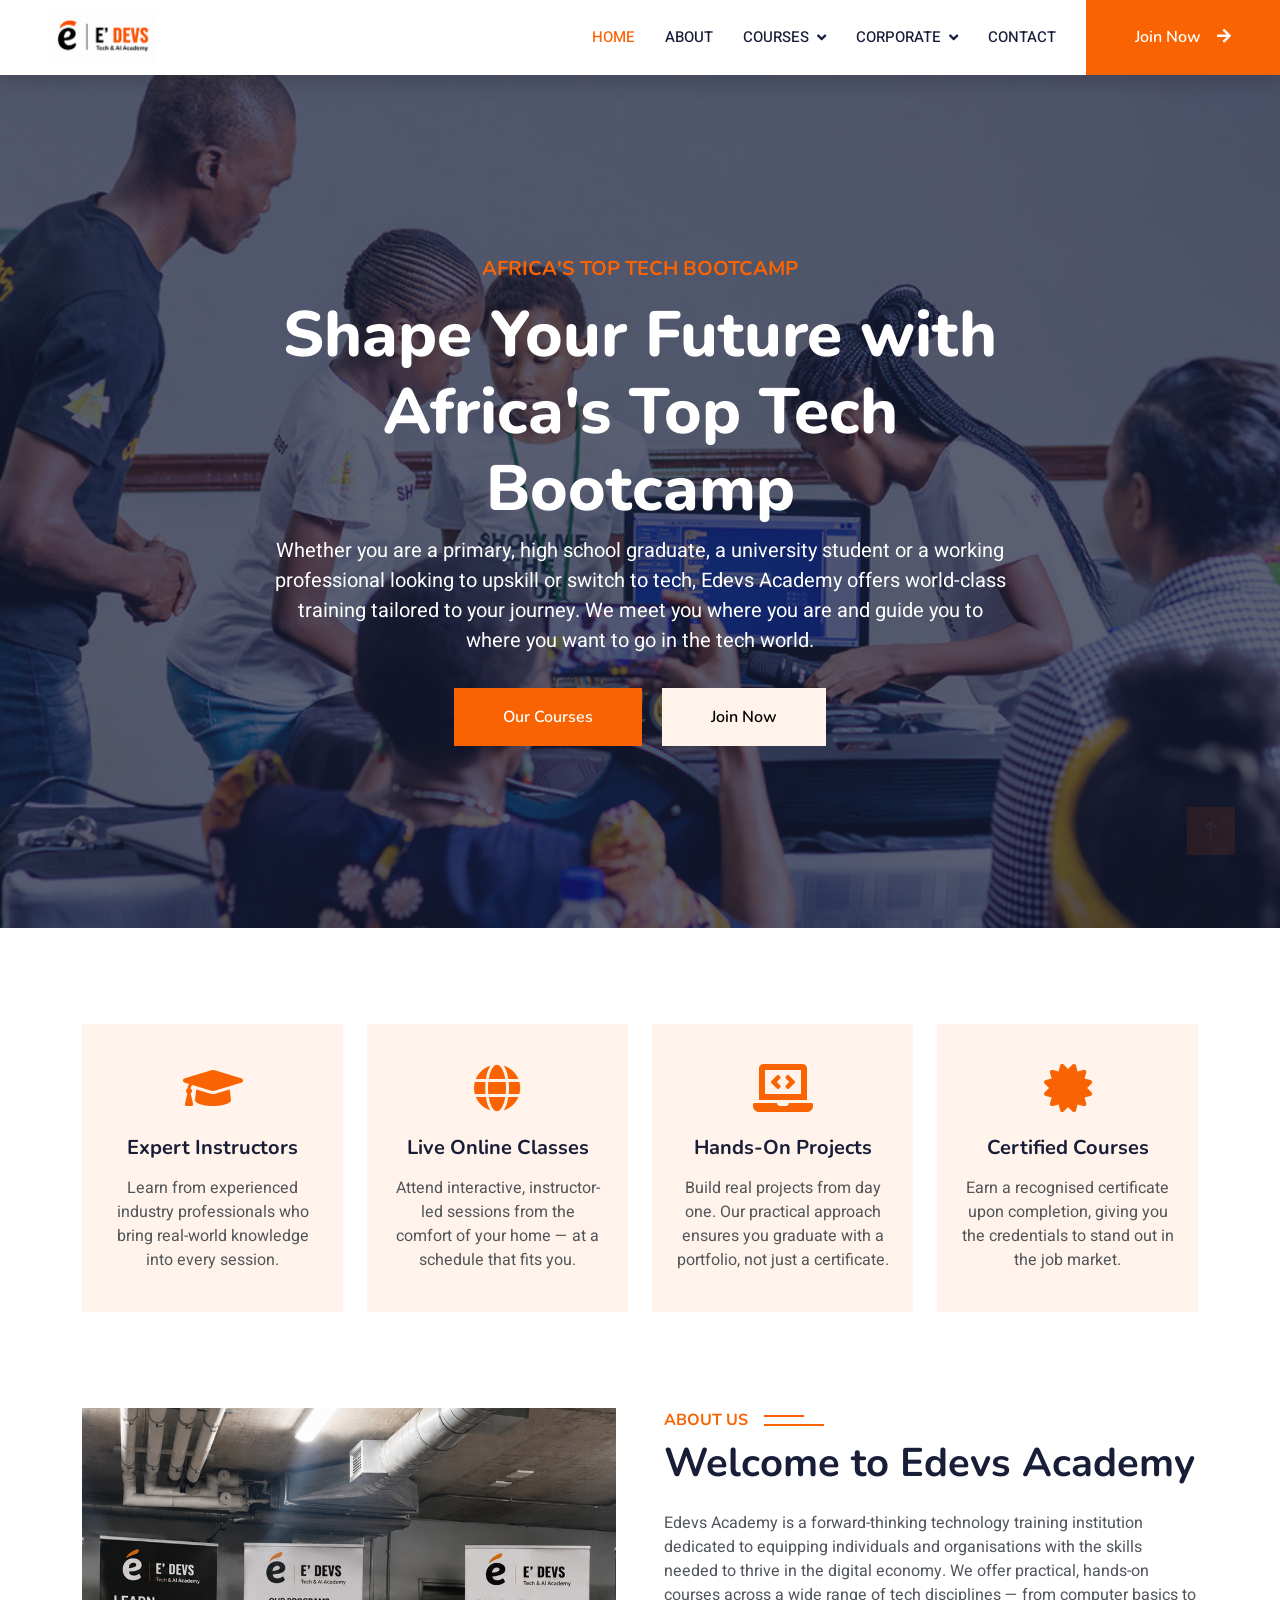
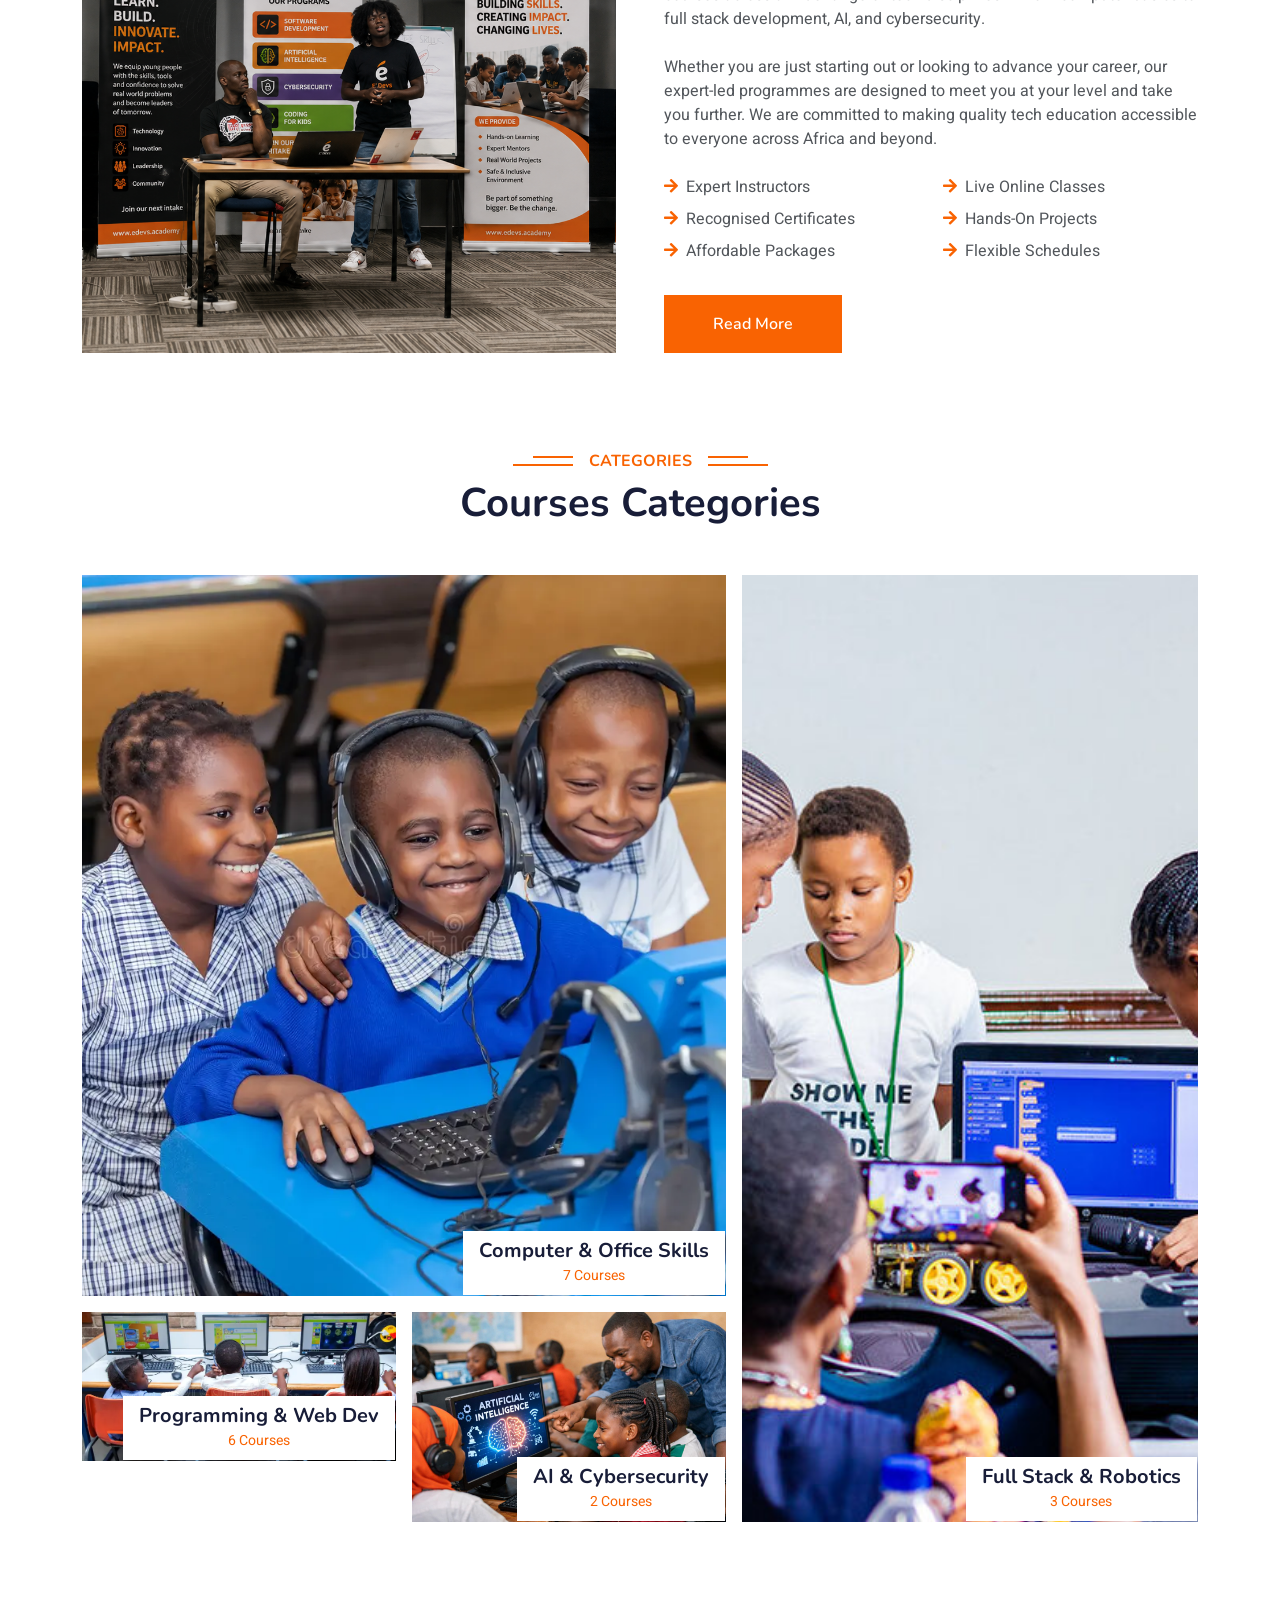
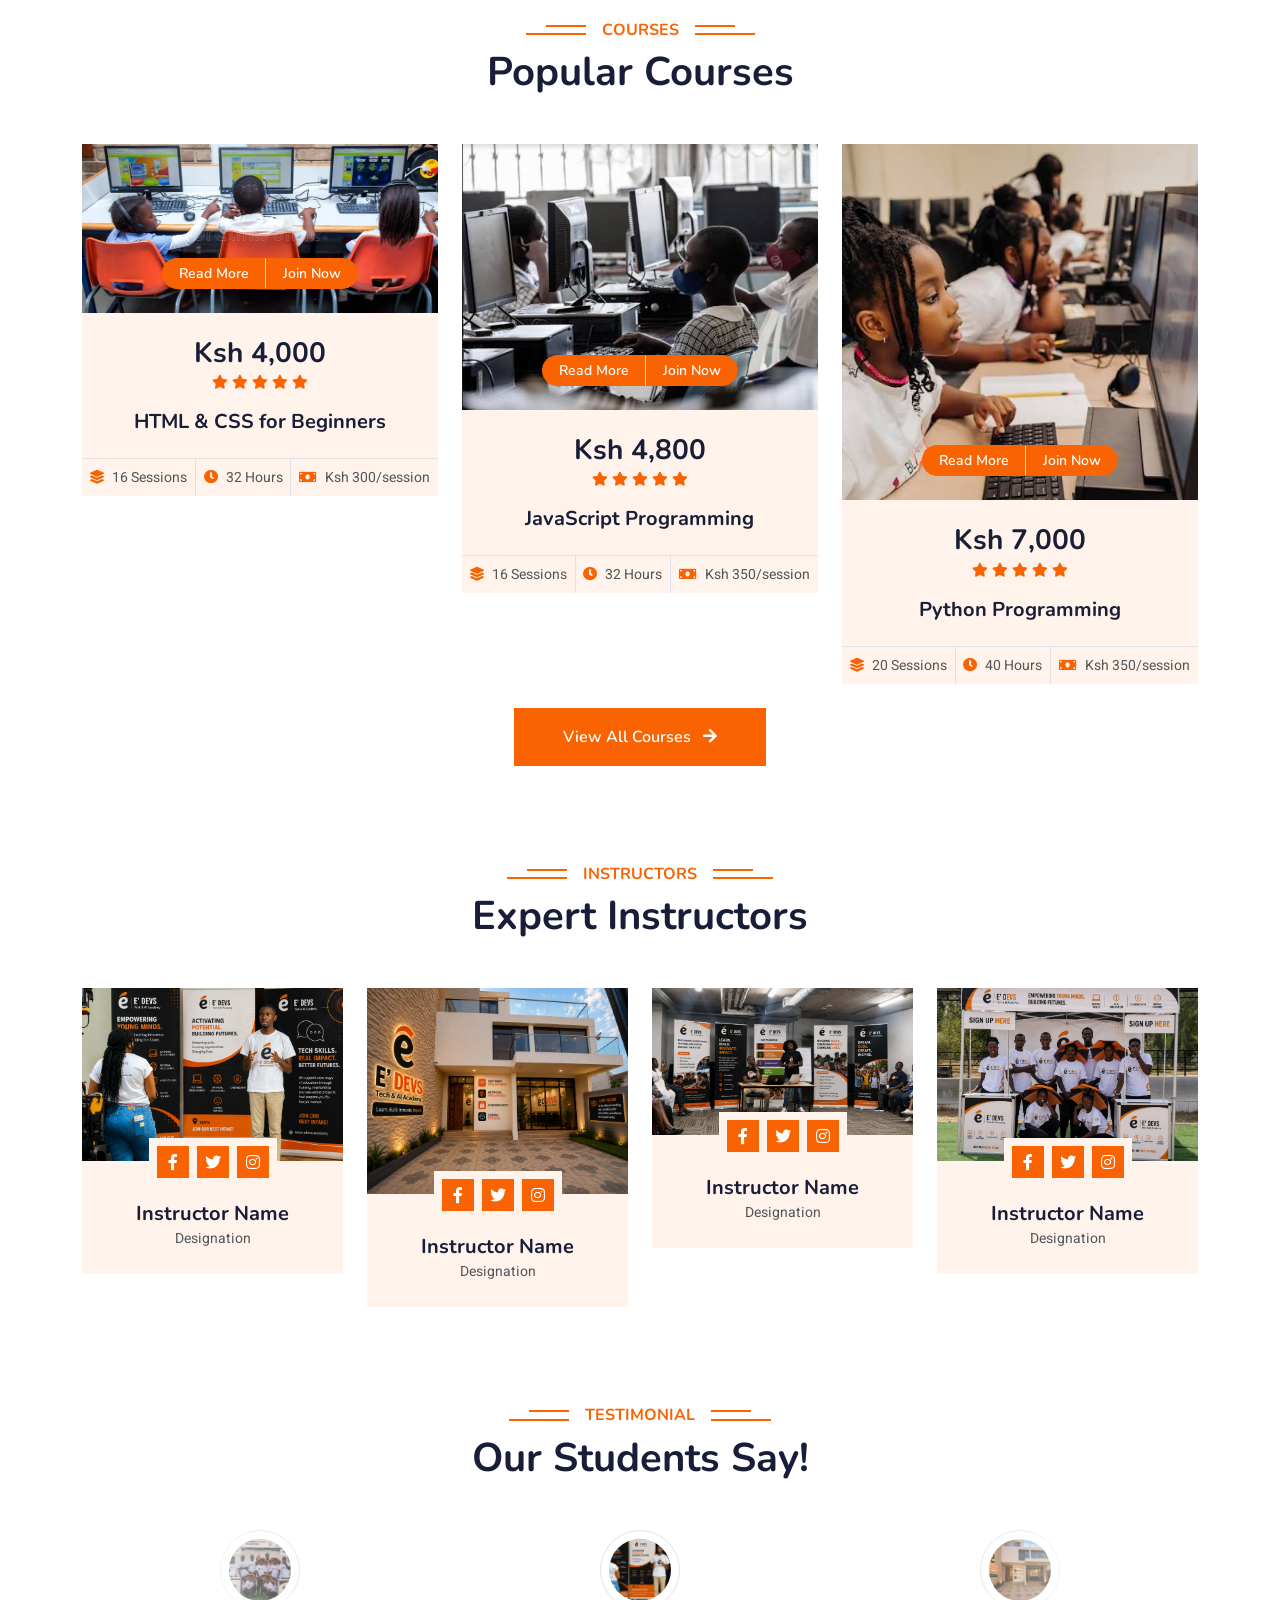
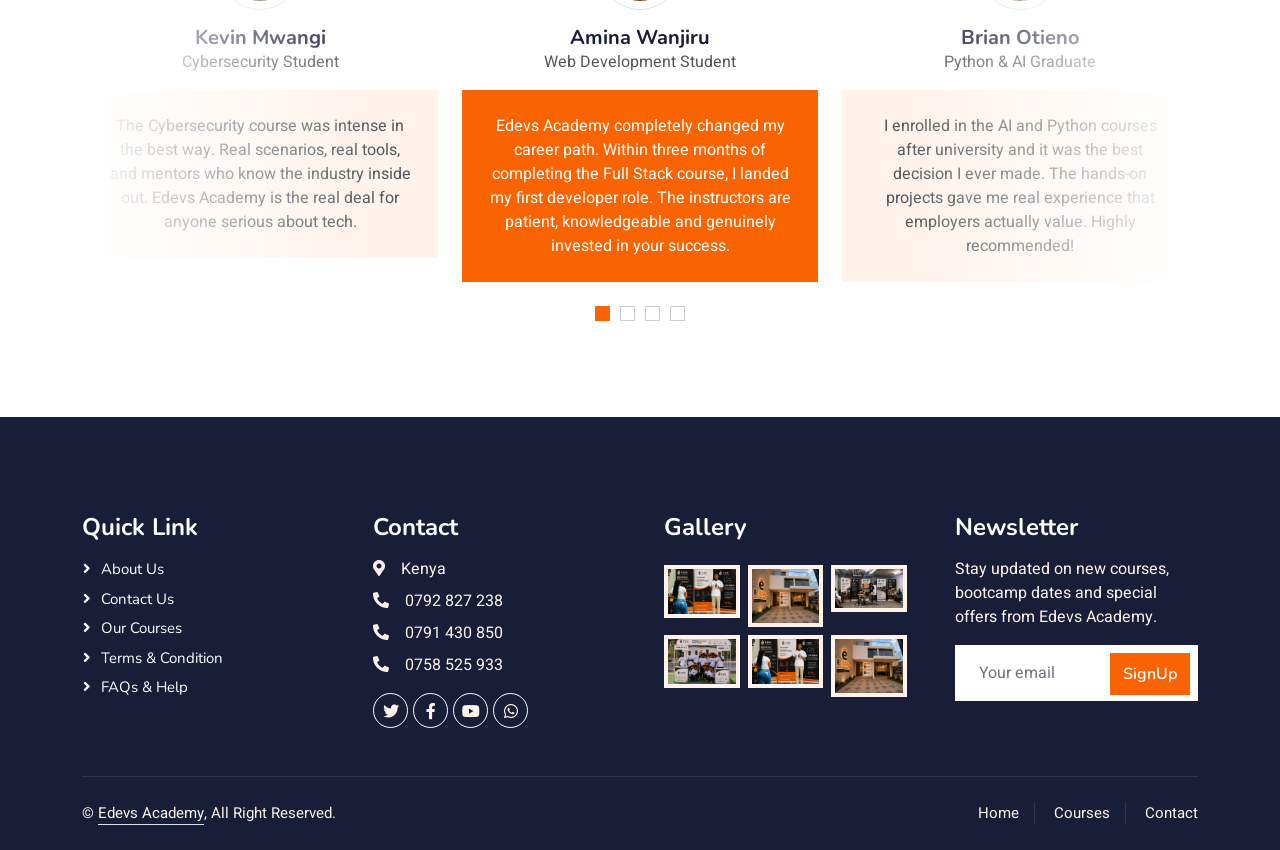
<file: index.html>
<!DOCTYPE html>
<html lang="en">

<head>
    <meta charset="utf-8">
    <title>Edevs Academy - Africa's Top Tech Bootcamp</title>
    <meta content="width=device-width, initial-scale=1.0" name="viewport">
    <meta content="Edevs Academy, tech bootcamp Kenya, coding courses, AI, cybersecurity, full stack, programming" name="keywords">
    <meta content="Edevs Academy offers world-class tech training for students, graduates and professionals across Africa." name="description">

    <!-- Favicon -->
    <link href="img/favicon.ico" rel="icon">

    <!-- Google Web Fonts -->
    <link rel="preconnect" href="https://fonts.googleapis.com">
    <link rel="preconnect" href="https://fonts.gstatic.com" crossorigin>
    <link href="https://fonts.googleapis.com/css2?family=Heebo:wght@400;500;600&family=Nunito:wght@600;700;800&display=swap" rel="stylesheet">

    <!-- Icon Font Stylesheet -->
    <link href="https://cdnjs.cloudflare.com/ajax/libs/font-awesome/5.10.0/css/all.min.css" rel="stylesheet">
    <link href="https://cdn.jsdelivr.net/npm/bootstrap-icons@1.4.1/font/bootstrap-icons.css" rel="stylesheet">

    <!-- Libraries Stylesheet -->
    <link href="lib/animate/animate.min.css" rel="stylesheet">
    <link href="lib/owlcarousel/assets/owl.carousel.min.css" rel="stylesheet">

    <!-- Customized Bootstrap Stylesheet -->
    <link href="css/bootstrap.min.css" rel="stylesheet">

    <!-- Template Stylesheet -->
    <link href="css/style.css" rel="stylesheet">
</head>

<body>
    <!-- Spinner Start -->
    <div id="spinner" class="show bg-white position-fixed translate-middle w-100 vh-100 top-50 start-50 d-flex align-items-center justify-content-center">
        <div class="spinner-border text-primary" style="width: 3rem; height: 3rem;" role="status">
            <span class="sr-only">Loading...</span>
        </div>
    </div>
    <!-- Spinner End -->


    <!-- Navbar Start -->
    <nav class="navbar navbar-expand-lg bg-white navbar-light shadow sticky-top p-0">
        <a href="index.html" class="navbar-brand d-flex align-items-center px-4 px-lg-5">
            <img src="img/academy logo.png" alt="eLEARNING Logo" style="height: 55px; width: auto; object-fit: contain;">
        </a>
        <button type="button" class="navbar-toggler me-4" data-bs-toggle="collapse" data-bs-target="#navbarCollapse">
            <span class="navbar-toggler-icon"></span>
        </button>
        <div class="collapse navbar-collapse" id="navbarCollapse">
            <div class="navbar-nav ms-auto p-4 p-lg-0">
                <a href="index.html" class="nav-item nav-link active">Home</a>
                <a href="about.html" class="nav-item nav-link">About</a>
                <!-- Courses Mega Menu -->
                <div class="nav-item dropdown mega-menu-item">
                    <a href="courses.html" class="nav-link dropdown-toggle" data-bs-toggle="dropdown" aria-expanded="false">Courses</a>
                    <div class="dropdown-menu mega-menu p-0 m-0 shadow-lg border-0">
                        <div class="row g-0">
                            <!-- Left: Category Sidebar -->
                            <div class="col-lg-3 mega-menu-sidebar py-3">
                                <a class="mega-cat-link active" data-cat="computer-office" href="computer-office-skills.html">
                                    <i class="fa fa-desktop me-2"></i>Computer &amp; Office Skills
                                </a>
                                <a class="mega-cat-link" data-cat="programming" href="programming-web-dev.html">
                                    <i class="fa fa-code me-2"></i>Programming &amp; Web Dev
                                </a>
                                <a class="mega-cat-link" data-cat="ai-cyber" href="ai-cybersecurity.html">
                                    <i class="fa fa-robot me-2"></i>AI &amp; Cybersecurity
                                </a>
                                <a class="mega-cat-link" data-cat="fullstack" href="fullstack-robotics.html">
                                    <i class="fa fa-layer-group me-2"></i>Full Stack &amp; Robotics
                                </a>
                            </div>
                            <!-- Middle: Category Description -->
                            <div class="col-lg-4 mega-menu-desc py-4 px-4">
                                <div class="mega-desc-panel active" id="mega-computer-office">
                                    <h5 class="text-primary mb-2">Computer &amp; Office Skills</h5>
                                    <p class="text-muted small">Build essential digital literacy — from computer basics and typing to the full Microsoft Office suite. Perfect for beginners and young learners.</p>
                                    <a href="computer-office-skills.html" class="btn btn-sm btn-primary mt-2">View All <i class="fa fa-arrow-right ms-1"></i></a>
                                </div>
                                <div class="mega-desc-panel" id="mega-programming">
                                    <h5 class="text-primary mb-2">Programming &amp; Web Dev</h5>
                                    <p class="text-muted small">Learn to build real websites and apps with HTML, CSS, JavaScript, PHP and Python. Hands-on projects from day one.</p>
                                    <a href="programming-web-dev.html" class="btn btn-sm btn-primary mt-2">View All <i class="fa fa-arrow-right ms-1"></i></a>
                                </div>
                                <div class="mega-desc-panel" id="mega-ai-cyber">
                                    <h5 class="text-primary mb-2">AI &amp; Cybersecurity</h5>
                                    <p class="text-muted small">Explore the future of technology — Artificial Intelligence and Cybersecurity. Trending courses taught by experienced mentors.</p>
                                    <a href="ai-cybersecurity.html" class="btn btn-sm btn-primary mt-2">View All <i class="fa fa-arrow-right ms-1"></i></a>
                                </div>
                                <div class="mega-desc-panel" id="mega-fullstack">
                                    <h5 class="text-primary mb-2">Full Stack &amp; Robotics</h5>
                                    <p class="text-muted small">Go all-in with WAMP or MERN Full Stack development, or get hands-on with Robotics. Best-value packages for serious learners.</p>
                                    <a href="fullstack-robotics.html" class="btn btn-sm btn-primary mt-2">View All <i class="fa fa-arrow-right ms-1"></i></a>
                                </div>
                            </div>
                            <!-- Right: Course Offerings -->
                            <div class="col-lg-5 mega-menu-courses py-4 px-4">
                                <div class="mega-courses-panel active" id="mega-courses-computer-office">
                                    <h6 class="text-primary fw-bold mb-3">Course Offerings</h6>
                                    <a href="computer-office-skills.html" class="mega-course-link">
                                        <span class="fw-semibold">Internet &amp; Email Basics</span>
                                        <small class="text-muted d-block">4 Sessions &bull; 8 Hours &bull; Ksh 600</small>
                                    </a>
                                    <a href="computer-office-skills.html" class="mega-course-link">
                                        <span class="fw-semibold">Typing Skills</span>
                                        <small class="text-muted d-block">8 Sessions &bull; 16 Hours &bull; Ksh 1,200</small>
                                    </a>
                                    <a href="computer-office-skills.html" class="mega-course-link">
                                        <span class="fw-semibold">Computer Basics</span>
                                        <small class="text-muted d-block">8 Sessions &bull; 16 Hours &bull; Ksh 1,200</small>
                                    </a>
                                    <a href="computer-office-skills.html" class="mega-course-link">
                                        <span class="fw-semibold">Microsoft PowerPoint</span>
                                        <small class="text-muted d-block">8 Sessions &bull; 12 Hours &bull; Ksh 1,200</small>
                                    </a>
                                    <a href="computer-office-skills.html" class="mega-course-link">
                                        <span class="fw-semibold">Microsoft Word</span>
                                        <small class="text-muted d-block">8 Sessions &bull; 16 Hours &bull; Ksh 1,600</small>
                                    </a>
                                    <a href="computer-office-skills.html" class="mega-course-link">
                                        <span class="fw-semibold">Microsoft Excel</span>
                                        <small class="text-muted d-block">8 Sessions &bull; 16 Hours &bull; Ksh 2,000</small>
                                    </a>
                                    <a href="computer-office-skills.html" class="mega-course-link">
                                        <span class="fw-semibold">Scratch Programming</span>
                                        <small class="text-muted d-block">8 Sessions &bull; 16 Hours &bull; Ksh 1,600</small>
                                    </a>
                                    <a href="computer-office-skills.html" class="mega-course-link fw-semibold text-primary">
                                        <span class="fw-semibold">Complete MS Office &amp; Typing Package ⭐</span>
                                        <small class="text-muted d-block">42 Sessions &bull; 84 Hours &bull; Ksh 7,500</small>
                                    </a>
                                </div>
                                <div class="mega-courses-panel" id="mega-courses-programming">
                                    <h6 class="text-primary fw-bold mb-3">Course Offerings</h6>
                                    <a href="programming-web-dev.html" class="mega-course-link">
                                        <span class="fw-semibold">HTML &amp; CSS</span>
                                        <small class="text-muted d-block">16 Sessions &bull; 32 Hours &bull; Ksh 4,000</small>
                                    </a>
                                    <a href="programming-web-dev.html" class="mega-course-link">
                                        <span class="fw-semibold">Git &amp; GitHub</span>
                                        <small class="text-muted d-block">4 Sessions &bull; 8 Hours &bull; Ksh 800</small>
                                    </a>
                                    <a href="programming-web-dev.html" class="mega-course-link">
                                        <span class="fw-semibold">JavaScript</span>
                                        <small class="text-muted d-block">16 Sessions &bull; 32 Hours &bull; Ksh 4,800</small>
                                    </a>
                                    <a href="programming-web-dev.html" class="mega-course-link">
                                        <span class="fw-semibold">PHP</span>
                                        <small class="text-muted d-block">20 Sessions &bull; 40 Hours &bull; Ksh 6,000</small>
                                    </a>
                                    <a href="programming-web-dev.html" class="mega-course-link">
                                        <span class="fw-semibold">Python Programming</span>
                                        <small class="text-muted d-block">20 Sessions &bull; 40 Hours &bull; Ksh 7,000</small>
                                    </a>
                                </div>
                                <div class="mega-courses-panel" id="mega-courses-ai-cyber">
                                    <h6 class="text-primary fw-bold mb-3">Course Offerings</h6>
                                    <a href="ai-cybersecurity.html" class="mega-course-link">
                                        <span class="fw-semibold">Artificial Intelligence (AI) 🔥</span>
                                        <small class="text-muted d-block">16 Sessions &bull; 32 Hours &bull; Ksh 6,400</small>
                                    </a>
                                    <a href="ai-cybersecurity.html" class="mega-course-link">
                                        <span class="fw-semibold">Cybersecurity 🔥</span>
                                        <small class="text-muted d-block">16 Sessions &bull; 32 Hours &bull; Ksh 6,400</small>
                                    </a>
                                </div>
                                <div class="mega-courses-panel" id="mega-courses-fullstack">
                                    <h6 class="text-primary fw-bold mb-3">Course Offerings</h6>
                                    <a href="fullstack-robotics.html" class="mega-course-link">
                                        <span class="fw-semibold">Robotics</span>
                                        <small class="text-muted d-block">20 Sessions &bull; 40 Hours &bull; Ksh 9,000</small>
                                    </a>
                                    <a href="fullstack-robotics.html" class="mega-course-link">
                                        <span class="fw-semibold">WAMP Full Stack ⭐</span>
                                        <small class="text-muted d-block">40 Sessions &bull; 80 Hours &bull; Ksh 15,000</small>
                                    </a>
                                    <a href="fullstack-robotics.html" class="mega-course-link">
                                        <span class="fw-semibold">MERN Stack ⭐</span>
                                        <small class="text-muted d-block">48 Sessions &bull; 96 Hours &bull; Ksh 18,000</small>
                                    </a>
                                </div>
                            </div>
                        </div>
                    </div>
                </div>
                <!-- End Courses Mega Menu -->
                <div class="nav-item dropdown">
                    <a href="#" class="nav-link dropdown-toggle" data-bs-toggle="dropdown">Corporate</a>
                    <div class="dropdown-menu fade-down m-0">
                        <a href="team.html" class="dropdown-item">Our Team</a>
                        <a href="testimonial.html" class="dropdown-item">Testimonial</a>
                    </div>
                </div>
                <a href="contact.html" class="nav-item nav-link">Contact</a>
            </div>
            <a href="https://surl.li/hmeqoq" target="_blank" class="btn btn-primary py-4 px-lg-5 d-none d-lg-block">Join Now<i class="fa fa-arrow-right ms-3"></i></a>
        </div>
    </nav>
    <!-- Navbar End -->


    <!-- Carousel Start -->
    <div class="container-fluid p-0 mb-5">
        <div class="owl-carousel header-carousel position-relative">
            <div class="owl-carousel-item position-relative">
                <img class="img-fluid" src="img/Full Stack Packages/code1.jpg" alt="Full Stack Development">
                <div class="position-absolute top-0 start-0 w-100 h-100 d-flex align-items-center" style="background: rgba(24, 29, 56, .7);">
                    <div class="container">
                        <div class="row justify-content-center">
                            <div class="col-sm-10 col-lg-8 text-center">
                                <h5 class="text-primary text-uppercase mb-3 animated slideInDown">Africa's Top Tech Bootcamp</h5>
                                <h1 class="display-3 text-white animated slideInDown">Shape Your Future with Africa's Top Tech Bootcamp</h1>
                                <p class="fs-5 text-white mb-4 pb-2">Whether you are a primary, high school graduate, a university student or a working professional looking to upskill or switch to tech, Edevs Academy offers world-class training tailored to your journey. We meet you where you are and guide you to where you want to go in the tech world.</p>
                                <a href="courses.html" class="btn btn-primary py-md-3 px-md-5 me-3 animated slideInLeft">Our Courses</a>
                                <a href="https://surl.li/hmeqoq" target="_blank" class="btn btn-light py-md-3 px-md-5 animated slideInRight">Join Now</a>
                            </div>
                        </div>
                    </div>
                </div>
            </div>
            <div class="owl-carousel-item position-relative">
                <img class="img-fluid" src="img/Full Stack Packages/code2.jpg" alt="Web Development">
                <div class="position-absolute top-0 start-0 w-100 h-100 d-flex align-items-center" style="background: rgba(24, 29, 56, .7);">
                    <div class="container">
                        <div class="row justify-content-center">
                            <div class="col-sm-10 col-lg-8 text-center">
                                <h5 class="text-primary text-uppercase mb-3 animated slideInDown">Your Tech Talent Partner</h5>
                                <h1 class="display-3 text-white animated slideInDown">Your Tech Talent Partner</h1>
                                <p class="fs-5 text-white mb-4 pb-2">Edevs Academy bridges the global tech skills gap by equipping organizations with industry-driven training programs. We upskill and reskill corporate teams, ensuring they are prepared to thrive in the ever-evolving tech landscape.</p>
                                <a href="courses.html" class="btn btn-primary py-md-3 px-md-5 me-3 animated slideInLeft">Our Courses</a>
                                <a href="https://surl.li/hmeqoq" target="_blank" class="btn btn-light py-md-3 px-md-5 animated slideInRight">Join Now</a>
                            </div>
                        </div>
                    </div>
                </div>
            </div>
            <div class="owl-carousel-item position-relative">
                <img class="img-fluid" src="img/Full Stack Packages/code3.jpg" alt="Programming & Coding">
                <div class="position-absolute top-0 start-0 w-100 h-100 d-flex align-items-center" style="background: rgba(24, 29, 56, .7);">
                    <div class="container">
                        <div class="row justify-content-center">
                            <div class="col-sm-10 col-lg-8 text-center">
                                <h5 class="text-primary text-uppercase mb-3 animated slideInDown">Top Tech Talent</h5>
                                <h1 class="display-3 text-white animated slideInDown">Elevate Your Team with Top Tech Talent from Edevs Academy</h1>
                                <p class="fs-5 text-white mb-4 pb-2">Our curriculum evolves with industry demands, ensuring graduates are equipped with the latest tools and technologies.</p>
                                <a href="courses.html" class="btn btn-primary py-md-3 px-md-5 me-3 animated slideInLeft">Our Courses</a>
                                <a href="https://surl.li/hmeqoq" target="_blank" class="btn btn-light py-md-3 px-md-5 animated slideInRight">Join Now</a>
                            </div>
                        </div>
                    </div>
                </div>
            </div>
        </div>
    </div>
    <!-- Carousel End -->


    <!-- Service Start -->
    <div class="container-xxl py-5">
        <div class="container">
            <div class="row g-4">
                <div class="col-lg-3 col-sm-6 wow fadeInUp" data-wow-delay="0.1s">
                    <div class="service-item text-center pt-3">
                        <div class="p-4">
                            <i class="fa fa-3x fa-graduation-cap text-primary mb-4"></i>
                            <h5 class="mb-3">Expert Instructors</h5>
                            <p>Learn from experienced industry professionals who bring real-world knowledge into every session.</p>
                        </div>
                    </div>
                </div>
                <div class="col-lg-3 col-sm-6 wow fadeInUp" data-wow-delay="0.3s">
                    <div class="service-item text-center pt-3">
                        <div class="p-4">
                            <i class="fa fa-3x fa-globe text-primary mb-4"></i>
                            <h5 class="mb-3">Live Online Classes</h5>
                            <p>Attend interactive, instructor-led sessions from the comfort of your home — at a schedule that fits you.</p>
                        </div>
                    </div>
                </div>
                <div class="col-lg-3 col-sm-6 wow fadeInUp" data-wow-delay="0.5s">
                    <div class="service-item text-center pt-3">
                        <div class="p-4">
                            <i class="fa fa-3x fa-laptop-code text-primary mb-4"></i>
                            <h5 class="mb-3">Hands-On Projects</h5>
                            <p>Build real projects from day one. Our practical approach ensures you graduate with a portfolio, not just a certificate.</p>
                        </div>
                    </div>
                </div>
                <div class="col-lg-3 col-sm-6 wow fadeInUp" data-wow-delay="0.7s">
                    <div class="service-item text-center pt-3">
                        <div class="p-4">
                            <i class="fa fa-3x fa-certificate text-primary mb-4"></i>
                            <h5 class="mb-3">Certified Courses</h5>
                            <p>Earn a recognised certificate upon completion, giving you the credentials to stand out in the job market.</p>
                        </div>
                    </div>
                </div>
            </div>
        </div>
    </div>
    <!-- Service End -->


    <!-- About Start -->
    <div class="container-xxl py-5">
        <div class="container">
            <div class="row g-5">
                <div class="col-lg-6 wow fadeInUp" data-wow-delay="0.1s" style="min-height: 400px;">
                    <div class="position-relative h-100">
                        <img class="img-fluid position-absolute w-100 h-100" src="img/modern community.png" alt="About Us" style="object-fit: cover;">
                    </div>
                </div>
                <div class="col-lg-6 wow fadeInUp" data-wow-delay="0.3s">
                    <h6 class="section-title bg-white text-start text-primary pe-3">About Us</h6>
                    <h1 class="mb-4">Welcome to Edevs Academy</h1>
                    <p class="mb-4">Edevs Academy is a forward-thinking technology training institution dedicated to equipping individuals and organisations with the skills needed to thrive in the digital economy. We offer practical, hands-on courses across a wide range of tech disciplines — from computer basics to full stack development, AI, and cybersecurity.</p>
                    <p class="mb-4">Whether you are just starting out or looking to advance your career, our expert-led programmes are designed to meet you at your level and take you further. We are committed to making quality tech education accessible to everyone across Africa and beyond.</p>
                    <div class="row gy-2 gx-4 mb-4">
                        <div class="col-sm-6">
                            <p class="mb-0"><i class="fa fa-arrow-right text-primary me-2"></i>Expert Instructors</p>
                        </div>
                        <div class="col-sm-6">
                            <p class="mb-0"><i class="fa fa-arrow-right text-primary me-2"></i>Live Online Classes</p>
                        </div>
                        <div class="col-sm-6">
                            <p class="mb-0"><i class="fa fa-arrow-right text-primary me-2"></i>Recognised Certificates</p>
                        </div>
                        <div class="col-sm-6">
                            <p class="mb-0"><i class="fa fa-arrow-right text-primary me-2"></i>Hands-On Projects</p>
                        </div>
                        <div class="col-sm-6">
                            <p class="mb-0"><i class="fa fa-arrow-right text-primary me-2"></i>Affordable Packages</p>
                        </div>
                        <div class="col-sm-6">
                            <p class="mb-0"><i class="fa fa-arrow-right text-primary me-2"></i>Flexible Schedules</p>
                        </div>
                    </div>
                    <a class="btn btn-primary py-3 px-5 mt-2" href="about.html">Read More</a>
                </div>
            </div>
        </div>
    </div>
    <!-- About End -->


    <!-- Categories Start -->
    <div class="container-xxl py-5 category">
        <div class="container">
            <div class="text-center wow fadeInUp" data-wow-delay="0.1s">
                <h6 class="section-title bg-white text-center text-primary px-3">Categories</h6>
                <h1 class="mb-5">Courses Categories</h1>
            </div>
            <div class="row g-3">
                <div class="col-lg-7 col-md-6">
                    <div class="row g-3">
                        <div class="col-lg-12 col-md-12 wow zoomIn" data-wow-delay="0.1s">
                            <a class="position-relative d-block overflow-hidden" href="computer-office-skills.html">
                                <img class="img-fluid" src="img/Computer Skills/1.webp" alt="Computer Basics">
                                <div class="bg-white text-center position-absolute bottom-0 end-0 py-2 px-3" style="margin: 1px;">
                                    <h5 class="m-0">Computer & Office Skills</h5>
                                    <small class="text-primary">7 Courses</small>
                                </div>
                            </a>
                        </div>
                        <div class="col-lg-6 col-md-12 wow zoomIn" data-wow-delay="0.3s">
                            <a class="position-relative d-block overflow-hidden" href="programming-web-dev.html">
                                <img class="img-fluid" src="img/Programming & Web Dev/1.webp" alt="Programming">
                                <div class="bg-white text-center position-absolute bottom-0 end-0 py-2 px-3" style="margin: 1px;">
                                    <h5 class="m-0">Programming & Web Dev</h5>
                                    <small class="text-primary">6 Courses</small>
                                </div>
                            </a>
                        </div>
                        <div class="col-lg-6 col-md-12 wow zoomIn" data-wow-delay="0.5s">
                            <a class="position-relative d-block overflow-hidden" href="ai-cybersecurity.html">
                                <img class="img-fluid" src="img/AI & Cybersecurity/1.jpg" alt="AI & Cybersecurity">
                                <div class="bg-white text-center position-absolute bottom-0 end-0 py-2 px-3" style="margin: 1px;">
                                    <h5 class="m-0">AI & Cybersecurity</h5>
                                    <small class="text-primary">2 Courses</small>
                                </div>
                            </a>
                        </div>
                    </div>
                </div>
                <div class="col-lg-5 col-md-6 wow zoomIn" data-wow-delay="0.7s" style="min-height: 350px;">
                    <a class="position-relative d-block h-100 overflow-hidden" href="fullstack-robotics.html">
                        <img class="img-fluid position-absolute w-100 h-100" src="img/Full Stack Packages/code1.jpg" alt="Full Stack" style="object-fit: cover;">
                        <div class="bg-white text-center position-absolute bottom-0 end-0 py-2 px-3" style="margin: 1px;">
                            <h5 class="m-0">Full Stack & Robotics</h5>
                            <small class="text-primary">3 Courses</small>
                        </div>
                    </a>
                </div>
            </div>
        </div>
    </div>
    <!-- Categories End -->


    <!-- Courses Start -->
    <div class="container-xxl py-5">
        <div class="container">
            <div class="text-center wow fadeInUp" data-wow-delay="0.1s">
                <h6 class="section-title bg-white text-center text-primary px-3">Courses</h6>
                <h1 class="mb-5">Popular Courses</h1>
            </div>
            <div class="row g-4 justify-content-center">
                <!-- HTML & CSS -->
                <div class="col-lg-4 col-md-6 wow fadeInUp" data-wow-delay="0.1s">
                    <div class="course-item bg-light">
                        <div class="position-relative overflow-hidden">
                            <img class="img-fluid" src="img/Programming & Web Dev/1.webp" alt="HTML & CSS">
                            <div class="w-100 d-flex justify-content-center position-absolute bottom-0 start-0 mb-4">
                                <a href="courses.html" class="flex-shrink-0 btn btn-sm btn-primary px-3 border-end" style="border-radius: 30px 0 0 30px;">Read More</a>
                                <a href="https://surl.li/hmeqoq" class="flex-shrink-0 btn btn-sm btn-primary px-3" style="border-radius: 0 30px 30px 0;">Join Now</a>
                            </div>
                        </div>
                        <div class="text-center p-4 pb-0">
                            <h3 class="mb-0">Ksh 4,000</h3>
                            <div class="mb-3">
                                <small class="fa fa-star text-primary"></small>
                                <small class="fa fa-star text-primary"></small>
                                <small class="fa fa-star text-primary"></small>
                                <small class="fa fa-star text-primary"></small>
                                <small class="fa fa-star text-primary"></small>
                            </div>
                            <h5 class="mb-4">HTML &amp; CSS for Beginners</h5>
                        </div>
                        <div class="d-flex border-top">
                            <small class="flex-fill text-center border-end py-2"><i class="fa fa-layer-group text-primary me-2"></i>16 Sessions</small>
                            <small class="flex-fill text-center border-end py-2"><i class="fa fa-clock text-primary me-2"></i>32 Hours</small>
                            <small class="flex-fill text-center py-2"><i class="fa fa-money-bill text-primary me-2"></i>Ksh 300/session</small>
                        </div>
                    </div>
                </div>
                <!-- JavaScript -->
                <div class="col-lg-4 col-md-6 wow fadeInUp" data-wow-delay="0.3s">
                    <div class="course-item bg-light">
                        <div class="position-relative overflow-hidden">
                            <img class="img-fluid" src="img/Programming & Web Dev/3.jpg" alt="JavaScript">
                            <div class="w-100 d-flex justify-content-center position-absolute bottom-0 start-0 mb-4">
                                <a href="programming-web-dev.html" class="flex-shrink-0 btn btn-sm btn-primary px-3 border-end" style="border-radius: 30px 0 0 30px;">Read More</a>
                                <a href="https://surl.li/hmeqoq" class="flex-shrink-0 btn btn-sm btn-primary px-3" style="border-radius: 0 30px 30px 0;">Join Now</a>
                            </div>
                        </div>
                        <div class="text-center p-4 pb-0">
                            <h3 class="mb-0">Ksh 4,800</h3>
                            <div class="mb-3">
                                <small class="fa fa-star text-primary"></small>
                                <small class="fa fa-star text-primary"></small>
                                <small class="fa fa-star text-primary"></small>
                                <small class="fa fa-star text-primary"></small>
                                <small class="fa fa-star text-primary"></small>
                            </div>
                            <h5 class="mb-4">JavaScript Programming</h5>
                        </div>
                        <div class="d-flex border-top">
                            <small class="flex-fill text-center border-end py-2"><i class="fa fa-layer-group text-primary me-2"></i>16 Sessions</small>
                            <small class="flex-fill text-center border-end py-2"><i class="fa fa-clock text-primary me-2"></i>32 Hours</small>
                            <small class="flex-fill text-center py-2"><i class="fa fa-money-bill text-primary me-2"></i>Ksh 350/session</small>
                        </div>
                    </div>
                </div>
                <!-- Python -->
                <div class="col-lg-4 col-md-6 wow fadeInUp" data-wow-delay="0.5s">
                    <div class="course-item bg-light">
                        <div class="position-relative overflow-hidden">
                            <img class="img-fluid" src="img/Programming & Web Dev/5.jpg" alt="Python">
                            <div class="w-100 d-flex justify-content-center position-absolute bottom-0 start-0 mb-4">
                                <a href="programming-web-dev.html" class="flex-shrink-0 btn btn-sm btn-primary px-3 border-end" style="border-radius: 30px 0 0 30px;">Read More</a>
                                <a href="https://surl.li/hmeqoq" class="flex-shrink-0 btn btn-sm btn-primary px-3" style="border-radius: 0 30px 30px 0;">Join Now</a>
                            </div>
                        </div>
                        <div class="text-center p-4 pb-0">
                            <h3 class="mb-0">Ksh 7,000</h3>
                            <div class="mb-3">
                                <small class="fa fa-star text-primary"></small>
                                <small class="fa fa-star text-primary"></small>
                                <small class="fa fa-star text-primary"></small>
                                <small class="fa fa-star text-primary"></small>
                                <small class="fa fa-star text-primary"></small>
                            </div>
                            <h5 class="mb-4">Python Programming</h5>
                        </div>
                        <div class="d-flex border-top">
                            <small class="flex-fill text-center border-end py-2"><i class="fa fa-layer-group text-primary me-2"></i>20 Sessions</small>
                            <small class="flex-fill text-center border-end py-2"><i class="fa fa-clock text-primary me-2"></i>40 Hours</small>
                            <small class="flex-fill text-center py-2"><i class="fa fa-money-bill text-primary me-2"></i>Ksh 350/session</small>
                        </div>
                    </div>
                </div>
            </div>
            <div class="text-center mt-4 wow fadeInUp" data-wow-delay="0.1s">
                <a href="courses.html" class="btn btn-primary py-3 px-5">View All Courses <i class="fa fa-arrow-right ms-2"></i></a>
            </div>
        </div>
    </div>
    <!-- Courses End -->


    <!-- Team Start -->
    <div class="container-xxl py-5">
        <div class="container">
            <div class="text-center wow fadeInUp" data-wow-delay="0.1s">
                <h6 class="section-title bg-white text-center text-primary px-3">Instructors</h6>
                <h1 class="mb-5">Expert Instructors</h1>
            </div>
            <div class="row g-4">
                <div class="col-lg-3 col-md-6 wow fadeInUp" data-wow-delay="0.1s">
                    <div class="team-item bg-light">
                        <div class="overflow-hidden">
                            <img class="img-fluid" src="img/booth.png" alt="Instructor 1">
                        </div>
                        <div class="position-relative d-flex justify-content-center" style="margin-top: -23px;">
                            <div class="bg-light d-flex justify-content-center pt-2 px-1">
                                <a class="btn btn-sm-square btn-primary mx-1" href=""><i class="fab fa-facebook-f"></i></a>
                                <a class="btn btn-sm-square btn-primary mx-1" href=""><i class="fab fa-twitter"></i></a>
                                <a class="btn btn-sm-square btn-primary mx-1" href=""><i class="fab fa-instagram"></i></a>
                            </div>
                        </div>
                        <div class="text-center p-4">
                            <h5 class="mb-0">Instructor Name</h5>
                            <small>Designation</small>
                        </div>
                    </div>
                </div>
                <div class="col-lg-3 col-md-6 wow fadeInUp" data-wow-delay="0.3s">
                    <div class="team-item bg-light">
                        <div class="overflow-hidden">
                            <img class="img-fluid" src="img/dusk.png" alt="Instructor 2">
                        </div>
                        <div class="position-relative d-flex justify-content-center" style="margin-top: -23px;">
                            <div class="bg-light d-flex justify-content-center pt-2 px-1">
                                <a class="btn btn-sm-square btn-primary mx-1" href=""><i class="fab fa-facebook-f"></i></a>
                                <a class="btn btn-sm-square btn-primary mx-1" href=""><i class="fab fa-twitter"></i></a>
                                <a class="btn btn-sm-square btn-primary mx-1" href=""><i class="fab fa-instagram"></i></a>
                            </div>
                        </div>
                        <div class="text-center p-4">
                            <h5 class="mb-0">Instructor Name</h5>
                            <small>Designation</small>
                        </div>
                    </div>
                </div>
                <div class="col-lg-3 col-md-6 wow fadeInUp" data-wow-delay="0.5s">
                    <div class="team-item bg-light">
                        <div class="overflow-hidden">
                            <img class="img-fluid" src="img/modern community.png" alt="Instructor 3">
                        </div>
                        <div class="position-relative d-flex justify-content-center" style="margin-top: -23px;">
                            <div class="bg-light d-flex justify-content-center pt-2 px-1">
                                <a class="btn btn-sm-square btn-primary mx-1" href=""><i class="fab fa-facebook-f"></i></a>
                                <a class="btn btn-sm-square btn-primary mx-1" href=""><i class="fab fa-twitter"></i></a>
                                <a class="btn btn-sm-square btn-primary mx-1" href=""><i class="fab fa-instagram"></i></a>
                            </div>
                        </div>
                        <div class="text-center p-4">
                            <h5 class="mb-0">Instructor Name</h5>
                            <small>Designation</small>
                        </div>
                    </div>
                </div>
                <div class="col-lg-3 col-md-6 wow fadeInUp" data-wow-delay="0.7s">
                    <div class="team-item bg-light">
                        <div class="overflow-hidden">
                            <img class="img-fluid" src="img/err.png" alt="Instructor 4">
                        </div>
                        <div class="position-relative d-flex justify-content-center" style="margin-top: -23px;">
                            <div class="bg-light d-flex justify-content-center pt-2 px-1">
                                <a class="btn btn-sm-square btn-primary mx-1" href=""><i class="fab fa-facebook-f"></i></a>
                                <a class="btn btn-sm-square btn-primary mx-1" href=""><i class="fab fa-twitter"></i></a>
                                <a class="btn btn-sm-square btn-primary mx-1" href=""><i class="fab fa-instagram"></i></a>
                            </div>
                        </div>
                        <div class="text-center p-4">
                            <h5 class="mb-0">Instructor Name</h5>
                            <small>Designation</small>
                        </div>
                    </div>
                </div>
            </div>
        </div>
    </div>
    <!-- Team End -->


    <!-- Testimonial Start -->
    <div class="container-xxl py-5 wow fadeInUp" data-wow-delay="0.1s">
        <div class="container">
            <div class="text-center">
                <h6 class="section-title bg-white text-center text-primary px-3">Testimonial</h6>
                <h1 class="mb-5">Our Students Say!</h1>
            </div>
            <div class="owl-carousel testimonial-carousel position-relative">
                <div class="testimonial-item text-center">
                    <img class="border rounded-circle p-2 mx-auto mb-3" src="img/booth.png" style="width: 80px; height: 80px; object-fit: cover;">
                    <h5 class="mb-0">Amina Wanjiru</h5>
                    <p>Web Development Student</p>
                    <div class="testimonial-text bg-light text-center p-4">
                        <p class="mb-0">Edevs Academy completely changed my career path. Within three months of completing the Full Stack course, I landed my first developer role. The instructors are patient, knowledgeable and genuinely invested in your success.</p>
                    </div>
                </div>
                <div class="testimonial-item text-center">
                    <img class="border rounded-circle p-2 mx-auto mb-3" src="img/dusk.png" style="width: 80px; height: 80px; object-fit: cover;">
                    <h5 class="mb-0">Brian Otieno</h5>
                    <p>Python & AI Graduate</p>
                    <div class="testimonial-text bg-light text-center p-4">
                        <p class="mb-0">I enrolled in the AI and Python courses after university and it was the best decision I ever made. The hands-on projects gave me real experience that employers actually value. Highly recommended!</p>
                    </div>
                </div>
                <div class="testimonial-item text-center">
                    <img class="border rounded-circle p-2 mx-auto mb-3" src="img/modern community.png" style="width: 80px; height: 80px; object-fit: cover;">
                    <h5 class="mb-0">Fatuma Hassan</h5>
                    <p>MS Office & Typing Student</p>
                    <div class="testimonial-text bg-light text-center p-4">
                        <p class="mb-0">As someone with no computer background, I was nervous to start. But the team at Edevs made everything so easy to understand. I now use Microsoft Office confidently every day at work.</p>
                    </div>
                </div>
                <div class="testimonial-item text-center">
                    <img class="border rounded-circle p-2 mx-auto mb-3" src="img/err.png" style="width: 80px; height: 80px; object-fit: cover;">
                    <h5 class="mb-0">Kevin Mwangi</h5>
                    <p>Cybersecurity Student</p>
                    <div class="testimonial-text bg-light text-center p-4">
                        <p class="mb-0">The Cybersecurity course was intense in the best way. Real scenarios, real tools, and mentors who know the industry inside out. Edevs Academy is the real deal for anyone serious about tech.</p>
                    </div>
                </div>
            </div>
        </div>
    </div>
    <!-- Testimonial End -->
        

    <!-- Footer Start -->
    <div class="container-fluid bg-dark text-light footer pt-5 mt-5 wow fadeIn" data-wow-delay="0.1s">
        <div class="container py-5">
            <div class="row g-5">
                <div class="col-lg-3 col-md-6">
                    <h4 class="text-white mb-3">Quick Link</h4>
                    <a class="btn btn-link" href="about.html">About Us</a>
                    <a class="btn btn-link" href="contact.html">Contact Us</a>
                    <a class="btn btn-link" href="courses.html">Our Courses</a>
                    <a class="btn btn-link" href="">Terms &amp; Condition</a>
                    <a class="btn btn-link" href="">FAQs &amp; Help</a>
                </div>
                <div class="col-lg-3 col-md-6">
                    <h4 class="text-white mb-3">Contact</h4>
                    <p class="mb-2"><i class="fa fa-map-marker-alt me-3"></i>Kenya</p>
                    <p class="mb-2"><i class="fa fa-phone-alt me-3"></i>0792 827 238</p>
                    <p class="mb-2"><i class="fa fa-phone-alt me-3"></i>0791 430 850</p>
                    <p class="mb-2"><i class="fa fa-phone-alt me-3"></i>0758 525 933</p>
                    <div class="d-flex pt-2">
                        <a class="btn btn-outline-light btn-social" href=""><i class="fab fa-twitter"></i></a>
                        <a class="btn btn-outline-light btn-social" href=""><i class="fab fa-facebook-f"></i></a>
                        <a class="btn btn-outline-light btn-social" href=""><i class="fab fa-youtube"></i></a>
                        <a class="btn btn-outline-light btn-social" href=""><i class="fab fa-whatsapp"></i></a>
                    </div>
                </div>
                <div class="col-lg-3 col-md-6">
                    <h4 class="text-white mb-3">Gallery</h4>
                    <div class="row g-2 pt-2">
                        <div class="col-4">
                            <img class="img-fluid bg-light p-1" src="img/booth.png" alt="Gallery 1">
                        </div>
                        <div class="col-4">
                            <img class="img-fluid bg-light p-1" src="img/dusk.png" alt="Gallery 2">
                        </div>
                        <div class="col-4">
                            <img class="img-fluid bg-light p-1" src="img/modern community.png" alt="Gallery 3">
                        </div>
                        <div class="col-4">
                            <img class="img-fluid bg-light p-1" src="img/err.png" alt="Gallery 4">
                        </div>
                        <div class="col-4">
                            <img class="img-fluid bg-light p-1" src="img/booth.png" alt="Gallery 5">
                        </div>
                        <div class="col-4">
                            <img class="img-fluid bg-light p-1" src="img/dusk.png" alt="Gallery 6">
                        </div>
                    </div>
                </div>
                <div class="col-lg-3 col-md-6">
                    <h4 class="text-white mb-3">Newsletter</h4>
                    <p>Stay updated on new courses, bootcamp dates and special offers from Edevs Academy.</p>
                    <div class="position-relative mx-auto" style="max-width: 400px;">
                        <input class="form-control border-0 w-100 py-3 ps-4 pe-5" type="text" placeholder="Your email">
                        <button type="button" class="btn btn-primary py-2 position-absolute top-0 end-0 mt-2 me-2">SignUp</button>
                    </div>
                </div>
            </div>
        </div>
        <div class="container">
            <div class="copyright">
                <div class="row">
                    <div class="col-md-6 text-center text-md-start mb-3 mb-md-0">
                        &copy; <a class="border-bottom" href="index.html">Edevs Academy</a>, All Right Reserved.
                    </div>
                    <div class="col-md-6 text-center text-md-end">
                        <div class="footer-menu">
                            <a href="index.html">Home</a>
                            <a href="courses.html">Courses</a>
                            <a href="contact.html">Contact</a>
                        </div>
                    </div>
                </div>
            </div>
        </div>
    </div>
    <!-- Footer End -->


    <!-- Back to Top -->
    <a href="#" class="btn btn-lg btn-primary btn-lg-square back-to-top"><i class="bi bi-arrow-up"></i></a>


    <!-- JavaScript Libraries -->
    <script src="https://code.jquery.com/jquery-3.4.1.min.js"></script>
    <script src="https://cdn.jsdelivr.net/npm/bootstrap@5.0.0/dist/js/bootstrap.bundle.min.js"></script>
    <script src="lib/wow/wow.min.js"></script>
    <script src="lib/easing/easing.min.js"></script>
    <script src="lib/waypoints/waypoints.min.js"></script>
    <script src="lib/owlcarousel/owl.carousel.min.js"></script>

    <!-- Template Javascript -->
    <script src="js/main.js"></script>
</body>

</html>
</file>
<file: css/style.css>
/********** Template CSS **********/
:root {
    --primary: #F96302;
    --light: #FFF3EB;
    --dark: #181d38;
}

.fw-medium {
    font-weight: 600 !important;
}

.fw-semi-bold {
    font-weight: 700 !important;
}

.back-to-top {
    position: fixed;
    display: none;
    right: 45px;
    bottom: 45px;
    z-index: 99;
}


/*** Spinner ***/
#spinner {
    opacity: 0;
    visibility: hidden;
    transition: opacity .5s ease-out, visibility 0s linear .5s;
    z-index: 99999;
}

#spinner.show {
    transition: opacity .5s ease-out, visibility 0s linear 0s;
    visibility: visible;
    opacity: 1;
}


/*** Button ***/
.btn {
    font-family: 'Nunito', sans-serif;
    font-weight: 600;
    transition: .5s;
}

.btn.btn-primary,
.btn.btn-secondary {
    color: #FFFFFF;
}

.btn-square {
    width: 38px;
    height: 38px;
}

.btn-sm-square {
    width: 32px;
    height: 32px;
}

.btn-lg-square {
    width: 48px;
    height: 48px;
}

.btn-square,
.btn-sm-square,
.btn-lg-square {
    padding: 0;
    display: flex;
    align-items: center;
    justify-content: center;
    font-weight: normal;
    border-radius: 0px;
}


/*** Navbar ***/
.navbar .dropdown-toggle::after {
    border: none;
    content: "\f107";
    font-family: "Font Awesome 5 Free";
    font-weight: 900;
    vertical-align: middle;
    margin-left: 8px;
}

.navbar-light .navbar-nav .nav-link {
    margin-right: 30px;
    padding: 25px 0;
    color: #FFFFFF;
    font-size: 15px;
    text-transform: uppercase;
    outline: none;
}

.navbar-light .navbar-nav .nav-link:hover,
.navbar-light .navbar-nav .nav-link.active {
    color: var(--primary);
}

@media (max-width: 991.98px) {
    .navbar-light .navbar-nav .nav-link  {
        margin-right: 0;
        padding: 10px 0;
    }

    .navbar-light .navbar-nav {
        border-top: 1px solid #EEEEEE;
    }
}

.navbar-light .navbar-brand,
.navbar-light a.btn {
    height: 75px;
}

.navbar-light .navbar-nav .nav-link {
    color: var(--dark);
    font-weight: 500;
}

.navbar-light.sticky-top {
    top: -100px;
    transition: .5s;
}

@media (min-width: 992px) {
    .navbar .nav-item .dropdown-menu {
        display: block;
        margin-top: 0;
        opacity: 0;
        visibility: hidden;
        transition: .5s;
    }

    .navbar .dropdown-menu.fade-down {
        top: 100%;
        transform: rotateX(-75deg);
        transform-origin: 0% 0%;
    }

    .navbar .nav-item:hover .dropdown-menu {
        top: 100%;
        transform: rotateX(0deg);
        visibility: visible;
        transition: .5s;
        opacity: 1;
    }
}


/*** Header carousel ***/
@media (max-width: 768px) {
    .header-carousel .owl-carousel-item {
        position: relative;
        min-height: 500px;
    }
    
    .header-carousel .owl-carousel-item img {
        position: absolute;
        width: 100%;
        height: 100%;
        object-fit: cover;
    }
}

.header-carousel .owl-nav {
    position: absolute;
    top: 50%;
    right: 8%;
    transform: translateY(-50%);
    display: flex;
    flex-direction: column;
}

.header-carousel .owl-nav .owl-prev,
.header-carousel .owl-nav .owl-next {
    margin: 7px 0;
    width: 45px;
    height: 45px;
    display: flex;
    align-items: center;
    justify-content: center;
    color: #FFFFFF;
    background: transparent;
    border: 1px solid #FFFFFF;
    font-size: 22px;
    transition: .5s;
}

.header-carousel .owl-nav .owl-prev:hover,
.header-carousel .owl-nav .owl-next:hover {
    background: var(--primary);
    border-color: var(--primary);
}

.page-header {
    background: linear-gradient(rgba(24, 29, 56, .7), rgba(24, 29, 56, .7)), url(../img/carousel-1.jpg);
    background-position: center center;
    background-repeat: no-repeat;
    background-size: cover;
}

.page-header-inner {
    background: rgba(15, 23, 43, .7);
}

.breadcrumb-item + .breadcrumb-item::before {
    color: var(--light);
}


/*** Section Title ***/
.section-title {
    position: relative;
    display: inline-block;
    text-transform: uppercase;
}

.section-title::before {
    position: absolute;
    content: "";
    width: calc(100% + 80px);
    height: 2px;
    top: 4px;
    left: -40px;
    background: var(--primary);
    z-index: -1;
}

.section-title::after {
    position: absolute;
    content: "";
    width: calc(100% + 120px);
    height: 2px;
    bottom: 5px;
    left: -60px;
    background: var(--primary);
    z-index: -1;
}

.section-title.text-start::before {
    width: calc(100% + 40px);
    left: 0;
}

.section-title.text-start::after {
    width: calc(100% + 60px);
    left: 0;
}


/*** Service ***/
.service-item {
    background: var(--light);
    transition: .5s;
}

.service-item:hover {
    margin-top: -10px;
    background: var(--primary);
}

.service-item * {
    transition: .5s;
}

.service-item:hover * {
    color: var(--light) !important;
}


/*** Categories & Courses ***/
.category img,
.course-item img {
    transition: .5s;
}

.category a:hover img,
.course-item:hover img {
    transform: scale(1.1);
}


/*** Team ***/
.team-item img {
    transition: .5s;
}

.team-item:hover img {
    transform: scale(1.1);
}


/*** Testimonial ***/
.testimonial-carousel::before {
    position: absolute;
    content: "";
    top: 0;
    left: 0;
    height: 100%;
    width: 0;
    background: linear-gradient(to right, rgba(255, 255, 255, 1) 0%, rgba(255, 255, 255, 0) 100%);
    z-index: 1;
}

.testimonial-carousel::after {
    position: absolute;
    content: "";
    top: 0;
    right: 0;
    height: 100%;
    width: 0;
    background: linear-gradient(to left, rgba(255, 255, 255, 1) 0%, rgba(255, 255, 255, 0) 100%);
    z-index: 1;
}

@media (min-width: 768px) {
    .testimonial-carousel::before,
    .testimonial-carousel::after {
        width: 200px;
    }
}

@media (min-width: 992px) {
    .testimonial-carousel::before,
    .testimonial-carousel::after {
        width: 300px;
    }
}

.testimonial-carousel .owl-item .testimonial-text,
.testimonial-carousel .owl-item.center .testimonial-text * {
    transition: .5s;
}

.testimonial-carousel .owl-item.center .testimonial-text {
    background: var(--primary) !important;
}

.testimonial-carousel .owl-item.center .testimonial-text * {
    color: #FFFFFF !important;
}

.testimonial-carousel .owl-dots {
    margin-top: 24px;
    display: flex;
    align-items: flex-end;
    justify-content: center;
}

.testimonial-carousel .owl-dot {
    position: relative;
    display: inline-block;
    margin: 0 5px;
    width: 15px;
    height: 15px;
    border: 1px solid #CCCCCC;
    transition: .5s;
}

.testimonial-carousel .owl-dot.active {
    background: var(--primary);
    border-color: var(--primary);
}


/*** Footer ***/
.footer .btn.btn-social {
    margin-right: 5px;
    width: 35px;
    height: 35px;
    display: flex;
    align-items: center;
    justify-content: center;
    color: var(--light);
    font-weight: normal;
    border: 1px solid #FFFFFF;
    border-radius: 35px;
    transition: .3s;
}

.footer .btn.btn-social:hover {
    color: var(--primary);
}

.footer .btn.btn-link {
    display: block;
    margin-bottom: 5px;
    padding: 0;
    text-align: left;
    color: #FFFFFF;
    font-size: 15px;
    font-weight: normal;
    text-transform: capitalize;
    transition: .3s;
}

.footer .btn.btn-link::before {
    position: relative;
    content: "\f105";
    font-family: "Font Awesome 5 Free";
    font-weight: 900;
    margin-right: 10px;
}

.footer .btn.btn-link:hover {
    letter-spacing: 1px;
    box-shadow: none;
}

.footer .copyright {
    padding: 25px 0;
    font-size: 15px;
    border-top: 1px solid rgba(256, 256, 256, .1);
}

.footer .copyright a {
    color: var(--light);
}

.footer .footer-menu a {
    margin-right: 15px;
    padding-right: 15px;
    border-right: 1px solid rgba(255, 255, 255, .1);
}

.footer .footer-menu a:last-child {
    margin-right: 0;
    padding-right: 0;
    border-right: none;
}


/*** Courses Mega Menu ***/
.mega-menu {
    min-width: 820px;
    border-radius: 0 0 8px 8px;
    left: auto !important;
    right: auto !important;
    top: 100% !important;
    transform: none !important;
}

/* Left sidebar */
.mega-menu-sidebar {
    background: #f8f9fa;
    border-right: 1px solid #e9ecef;
}

.mega-cat-link {
    display: block;
    padding: 12px 20px;
    color: #333;
    font-size: 14px;
    font-weight: 500;
    text-decoration: none;
    border-left: 3px solid transparent;
    transition: all 0.2s;
    cursor: pointer;
}

.mega-cat-link:hover,
.mega-cat-link.active {
    background: #fff;
    color: var(--primary);
    border-left-color: var(--primary);
    text-decoration: none;
}

/* Middle description panel */
.mega-menu-desc {
    border-right: 1px solid #e9ecef;
}

.mega-desc-panel {
    display: none;
}

.mega-desc-panel.active {
    display: block;
}

/* Right course list panel */
.mega-menu-courses {
    background: #fff;
    max-height: 380px;
    overflow-y: auto;
}

.mega-courses-panel {
    display: none;
}

.mega-courses-panel.active {
    display: block;
}

.mega-course-link {
    display: block;
    padding: 8px 0;
    border-bottom: 1px solid #f0f0f0;
    color: #333;
    text-decoration: none;
    transition: color 0.2s;
    font-size: 14px;
}

.mega-course-link:last-child {
    border-bottom: none;
}

.mega-course-link:hover {
    color: var(--primary);
    text-decoration: none;
}

.mega-course-link:hover span {
    text-decoration: underline;
}

/* Scrollbar styling for course list */
.mega-menu-courses::-webkit-scrollbar {
    width: 4px;
}
.mega-menu-courses::-webkit-scrollbar-thumb {
    background: var(--primary);
    border-radius: 4px;
}

/* Responsive: hide mega on mobile, show plain link */
@media (max-width: 991.98px) {
    .mega-menu {
        min-width: 100%;
        position: static !important;
    }
    .mega-menu-sidebar,
    .mega-menu-desc {
        border: none;
    }
    .mega-cat-link {
        border-left: none;
        padding: 8px 16px;
    }
    .mega-desc-panel,
    .mega-courses-panel {
        display: none !important;
    }
}
</file>
